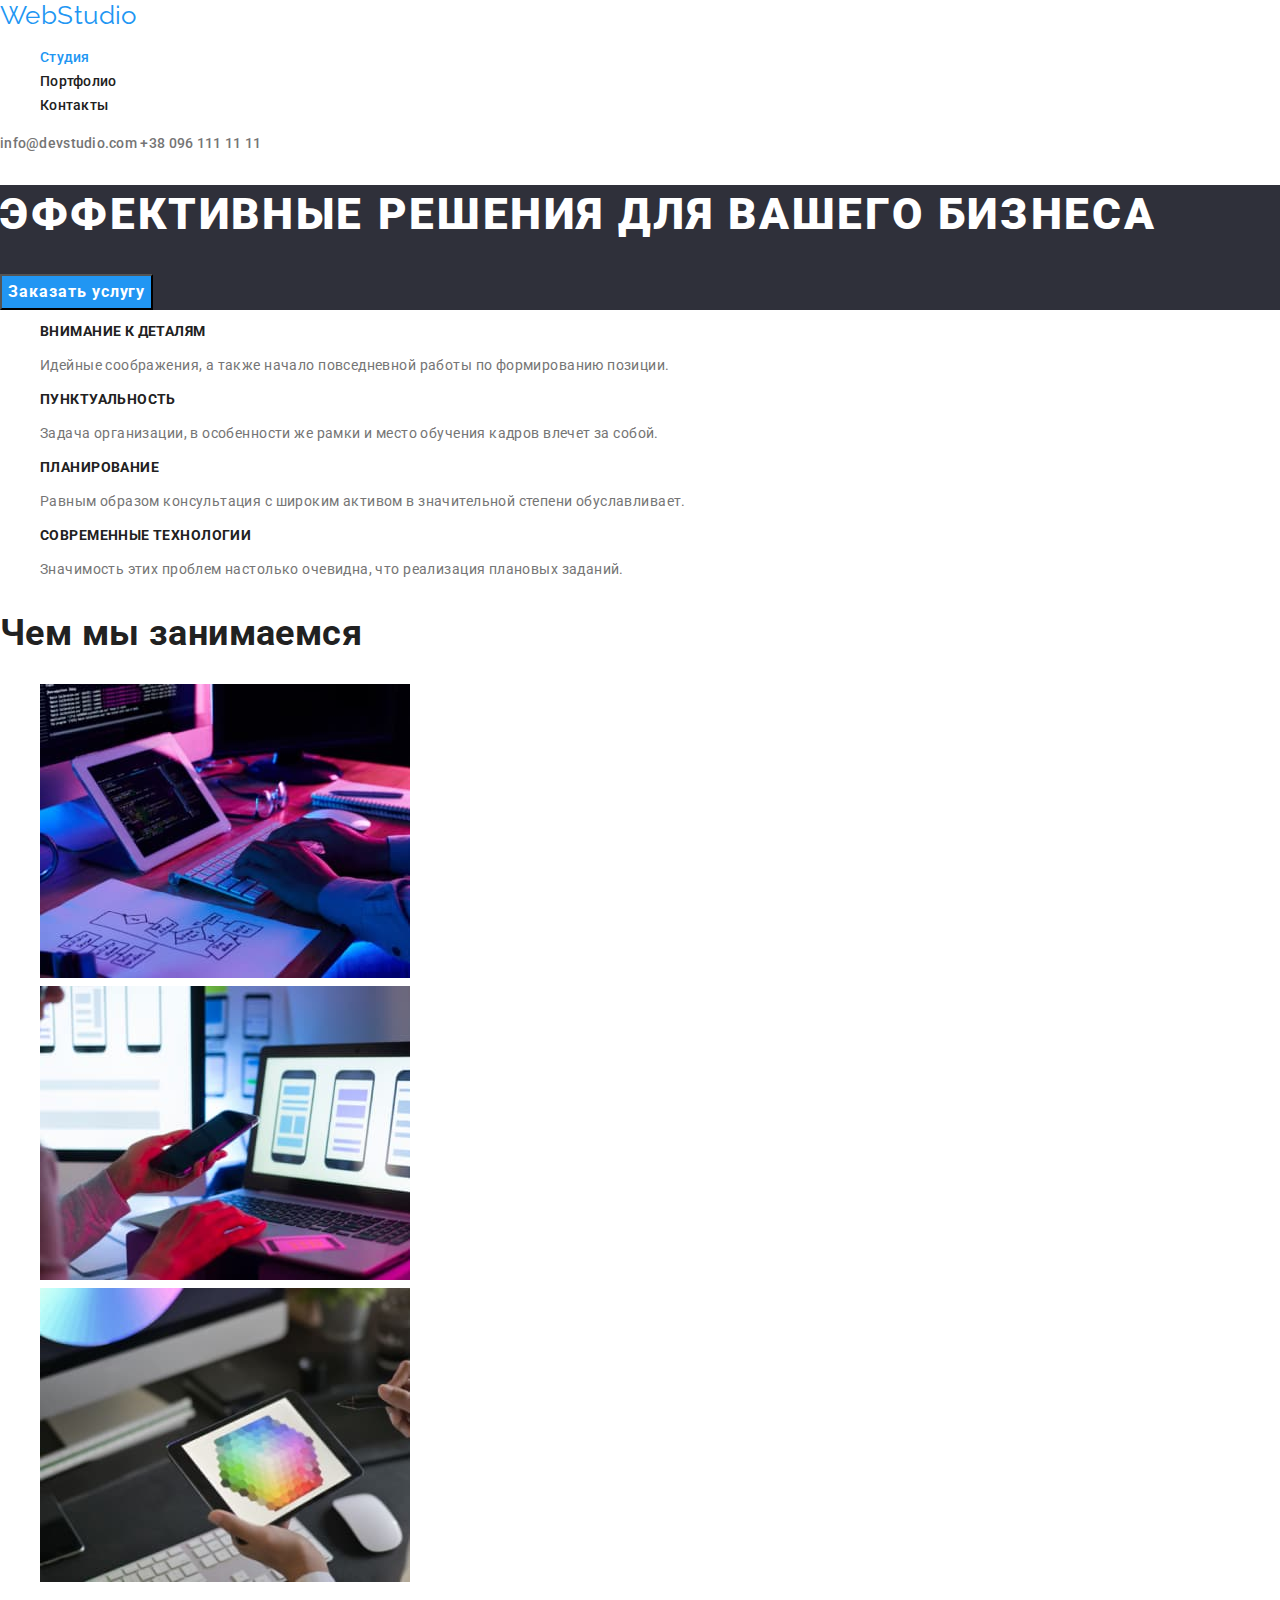
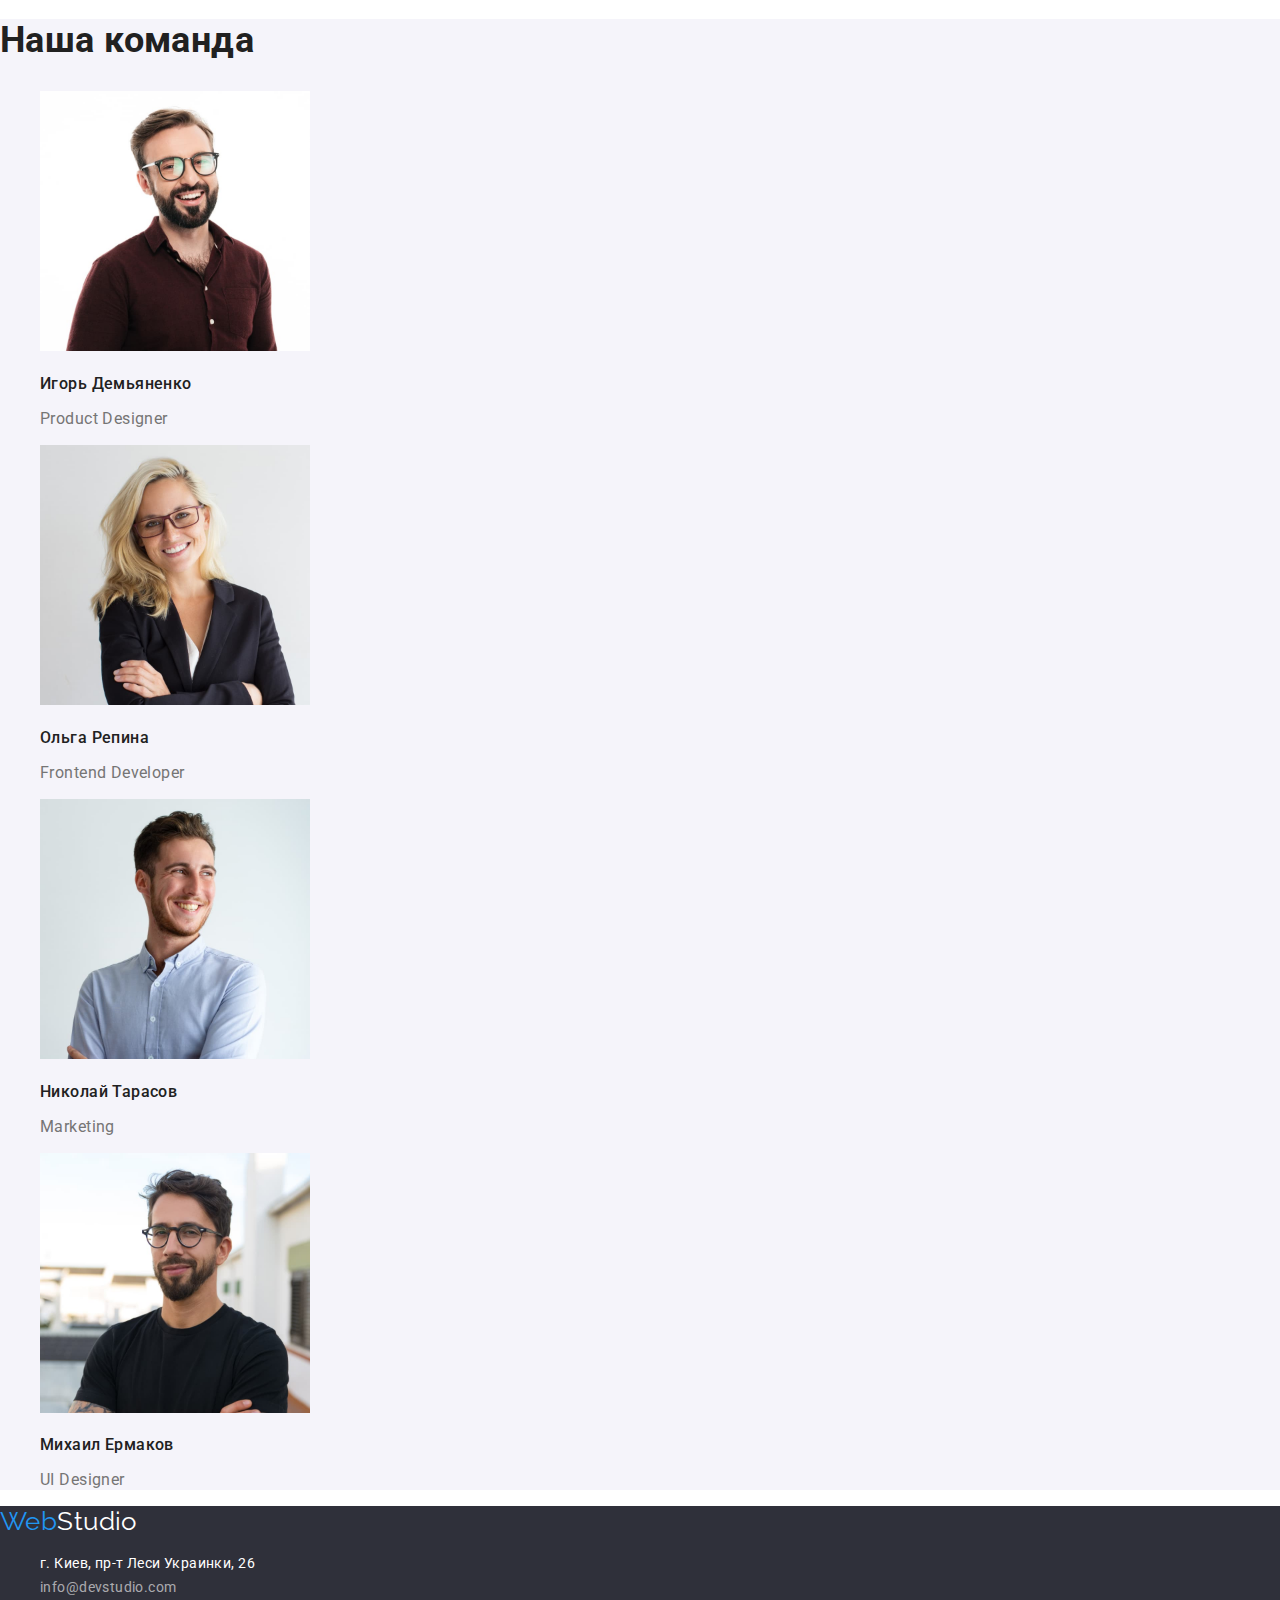
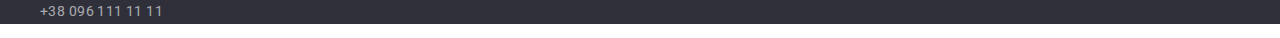
<file: index.html>
<!DOCTYPE html>
<html lang="ru">
<head>
    <meta charset="UTF-8">
    <meta http-equiv="X-UA-Compatible" content="IE=edge">
    <meta name="viewport" content="width=device-width, initial-scale=1.0">
    <title>WebStudio</title>
    <link rel="preconnect" href="https://fonts.gstatic.com">
    <link href="https://fonts.googleapis.com/css2?family=Raleway:wght@700&family=Roboto:wght@400;500;700;900&display=swap" rel="stylesheet">
    <link rel="stylesheet" href="https://cdnjs.cloudflare.com/ajax/libs/modern-normalize/1.0.0/modern-normalize.min.css">
    <link rel="stylesheet" href="./css/styles.css">
</head>
<body>
    <header>
        <nav>
          <a class="logotype link" lang="en" href="./index.html"><span class="logo-item">Web</span>Studio</a>
          <ul class="list">
            <li><a class="link navigation-link-current" href="./index.html">Студия</a></li>
            <li><a class="link navigation-link" href="./portfolio.html">Портфолио</a></li>
            <li><a class="link navigation-link" href="#contacts">Контакты</a></li>
          </ul>
        </nav>
        <a class="link contact-link" href="mailto:info@devstudio.com">info@devstudio.com</a>
        <a class="link contact-link" href="tel:+380961111111">+38 096 111 11 11</a>
    </header>
    <main>
        <section class="dark-bg">
            <div>
                <h1 class="title page-title">Эффективные решения для вашего бизнеса</h1>
                <button class="order-btn" type="button">Заказать услугу</button>
            </div>
        </section>
        <section>
                <h2 class="visually-hidden">Наши приоритеты</h2>
                <ul class="list">
                    <li>
                        <h3 class="details-section-title">Внимание к деталям</h3>
                        <p class="details-section-description">Идейные соображения, а также начало повседневной работы по формированию позиции.</p>
                    </li>
                    <li>
                        <h3 class="details-section-title">Пунктуальность</h3>
                        <p class="details-section-description">Задача организации, в особенности же рамки и место обучения кадров влечет за собой.</p>
                    </li>
                    <li>
                        <h3 class="details-section-title">Планирование</h3>
                        <p class="details-section-description">Равным образом консультация с широким активом в значительной степени обуславливает.</p>
                    </li>
                    <li>
                        <h3 class="details-section-title">Современные технологии</h3>
                        <p class="details-section-description">Значимость этих проблем настолько очевидна, что реализация плановых заданий.</p>
                    </li>
                </ul>
        </section>
        <section>
            <h2 class="title section-title">Чем мы занимаемся</h2>
            <ul class="list">
                <li><img src="./images/what-we-doing/img1.jpg" width="370" height="294" alt="programer-working-his-desk-office"></li>
                <li><img src="./images/what-we-doing/img2.jpg" width="370" height="294" alt="web-ui-designers-are-developing-application-smartphones"></li>
                <li><img src="./images/what-we-doing/img3.jpg" width="370" height="294" alt="creative-artist-web-design-with-working-colour-selection-graphic-tablet"></li>
            </ul>
        </section>
        <section class="team-bg">
            <h2 class="title section-title">Наша команда</h2>
            <ul class="list">
                <li><img src="./images/team/img-1.jpg" width="270" height="260" alt="Product Designer">
                  <h3 class="team-title">Игорь Демьяненко</h3>
                  <p class="team-description">Product Designer</p>
                </li>
                <li><img src="./images/team/img-2.jpg" width="270" height="260" alt="Frontend Developer">
                  <h3 class="team-title">Ольга Репина</h3>
                  <p class="team-description">Frontend Developer</p>
                </li>
                <li><img src="./images/team/img-3.jpg" width="270" height="260" alt="Marketing">
                  <h3 class="team-title">Николай Тарасов</h3>
                  <p class="team-description">Marketing</p>
                </li>
                <li><img src="./images/team/img-4.jpg" width="270" height="260" alt="UI Designer">
                  <h3 class="team-title">Михаил Ермаков</h3>
                  <p class="team-description">UI Designer</p>
                </li>
            </ul>
        </section>
    </main>
    <footer class="dark-bg"> 
        <div id="contacts">
            <a class="footer-logotype link" lang="en" href="./"><span class="logo-item">Web</span>Studio</a>
              <address class="address">
                <ul class="list">
                  <li><a class="footer-link link" href="https://goo.gl/maps/7YqHWknTkq1CUXk17">г. Киев, пр-т Леси Украинки, 26</a></li>
                  <li><a class="footer-link2 link" href="mailto:info@devstudio.com">info@devstudio.com</a></li>
                  <li><a class="footer-link2 link" href="tel:+380961111111">+38 096 111 11 11</a></li>
                </ul>
              </address>
        </div>
    </footer>

</body>
</html>
</file>
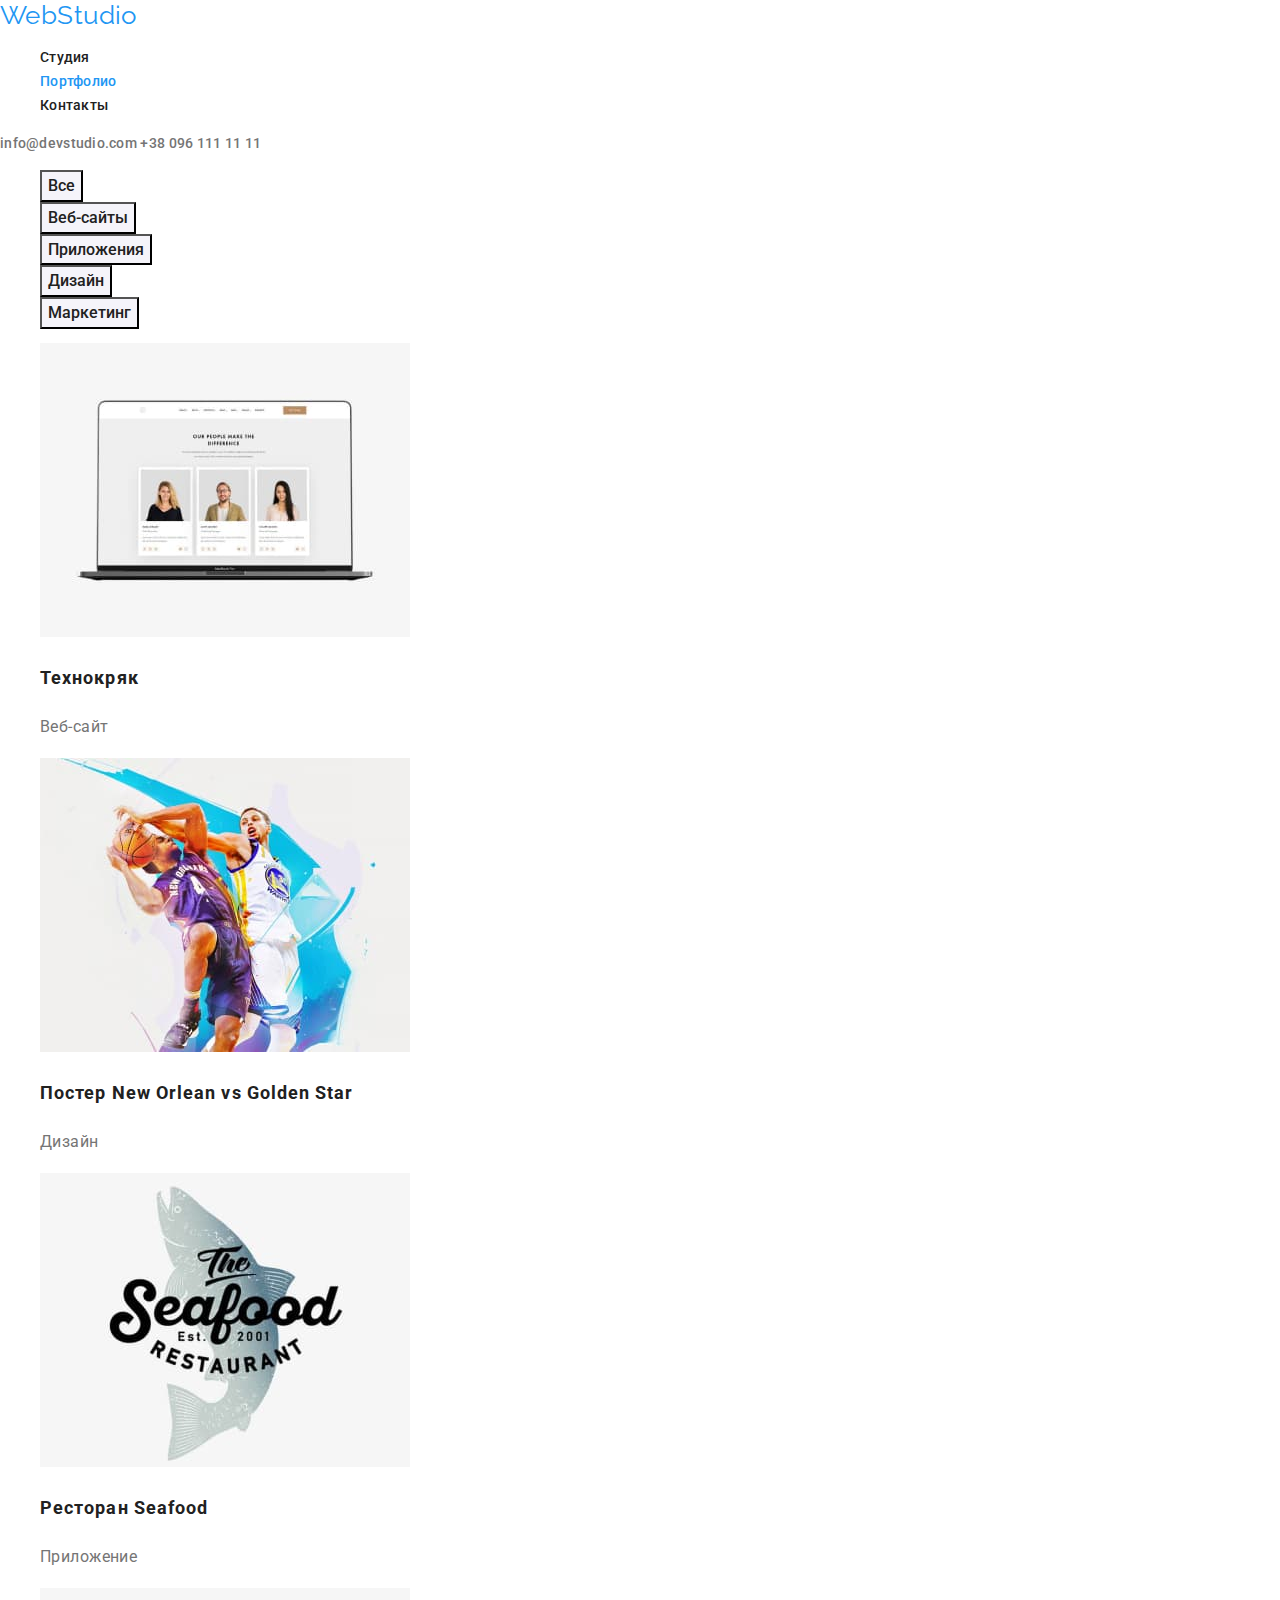
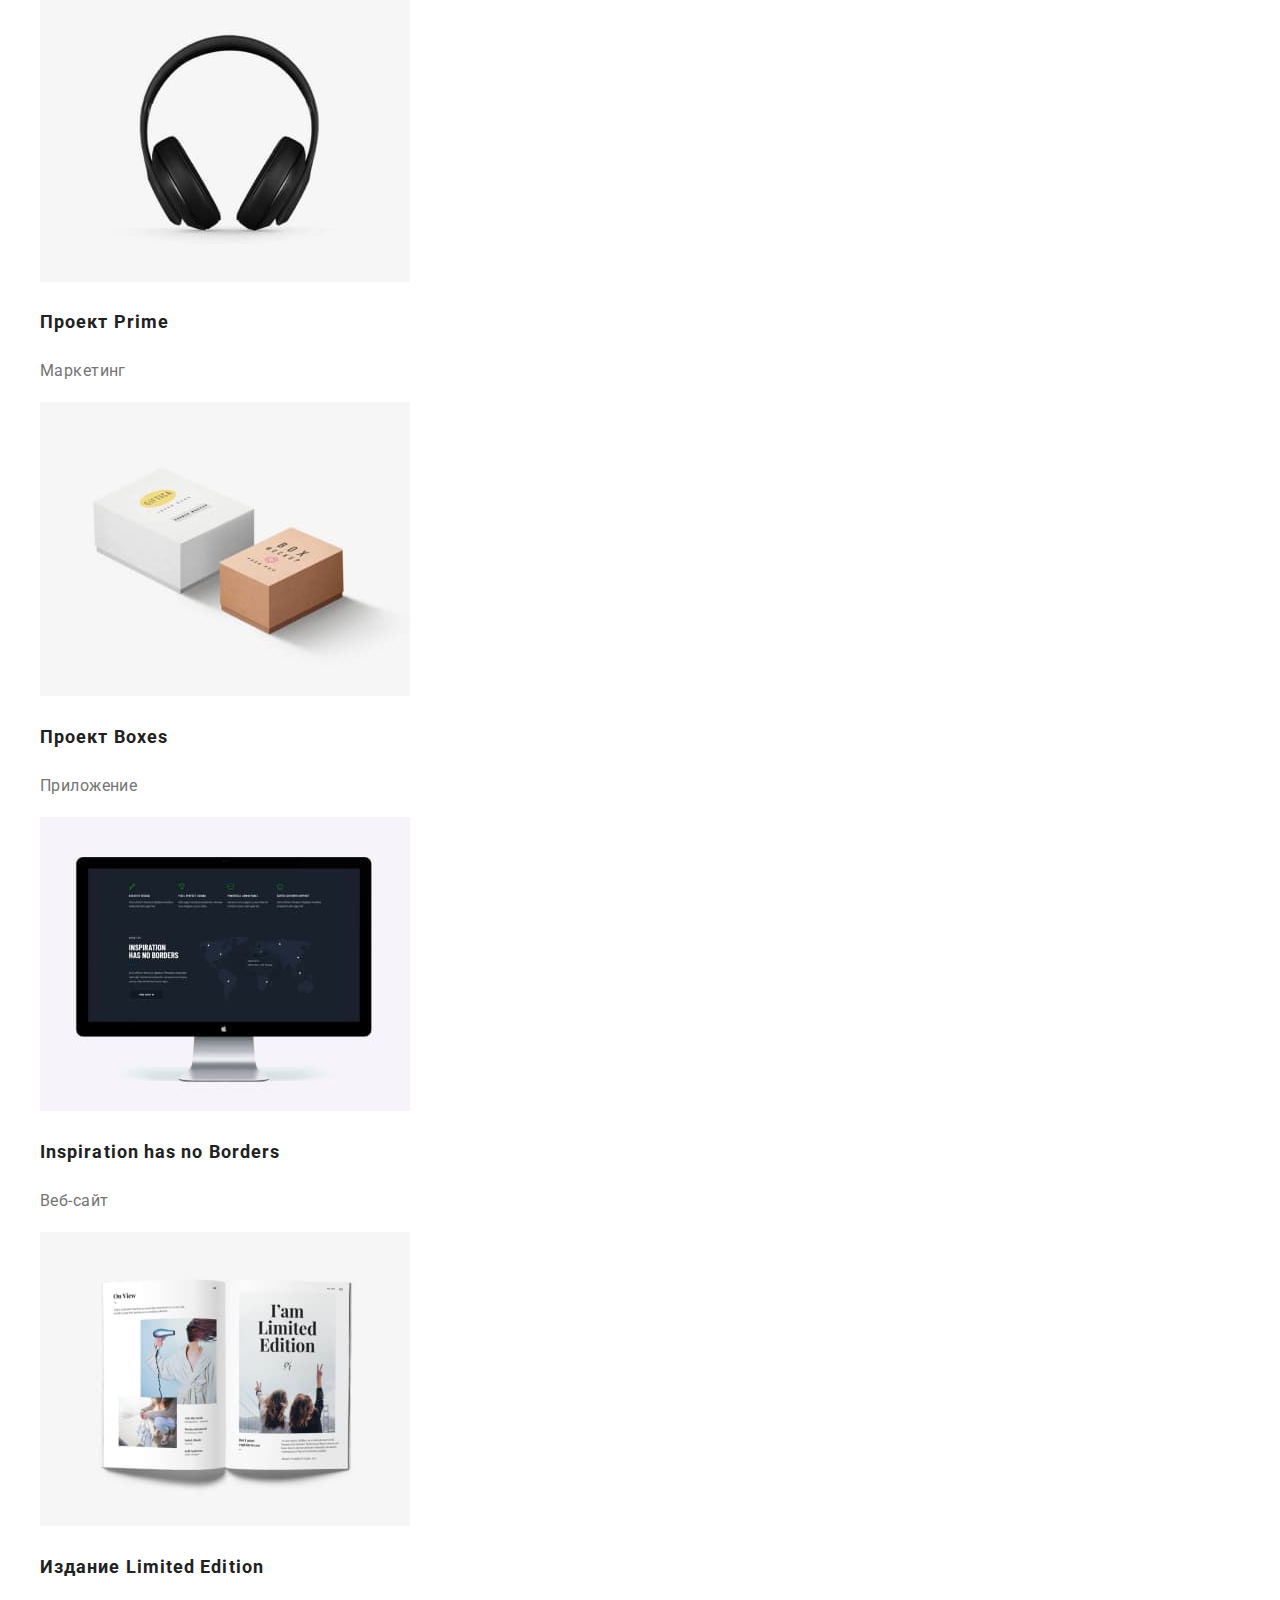
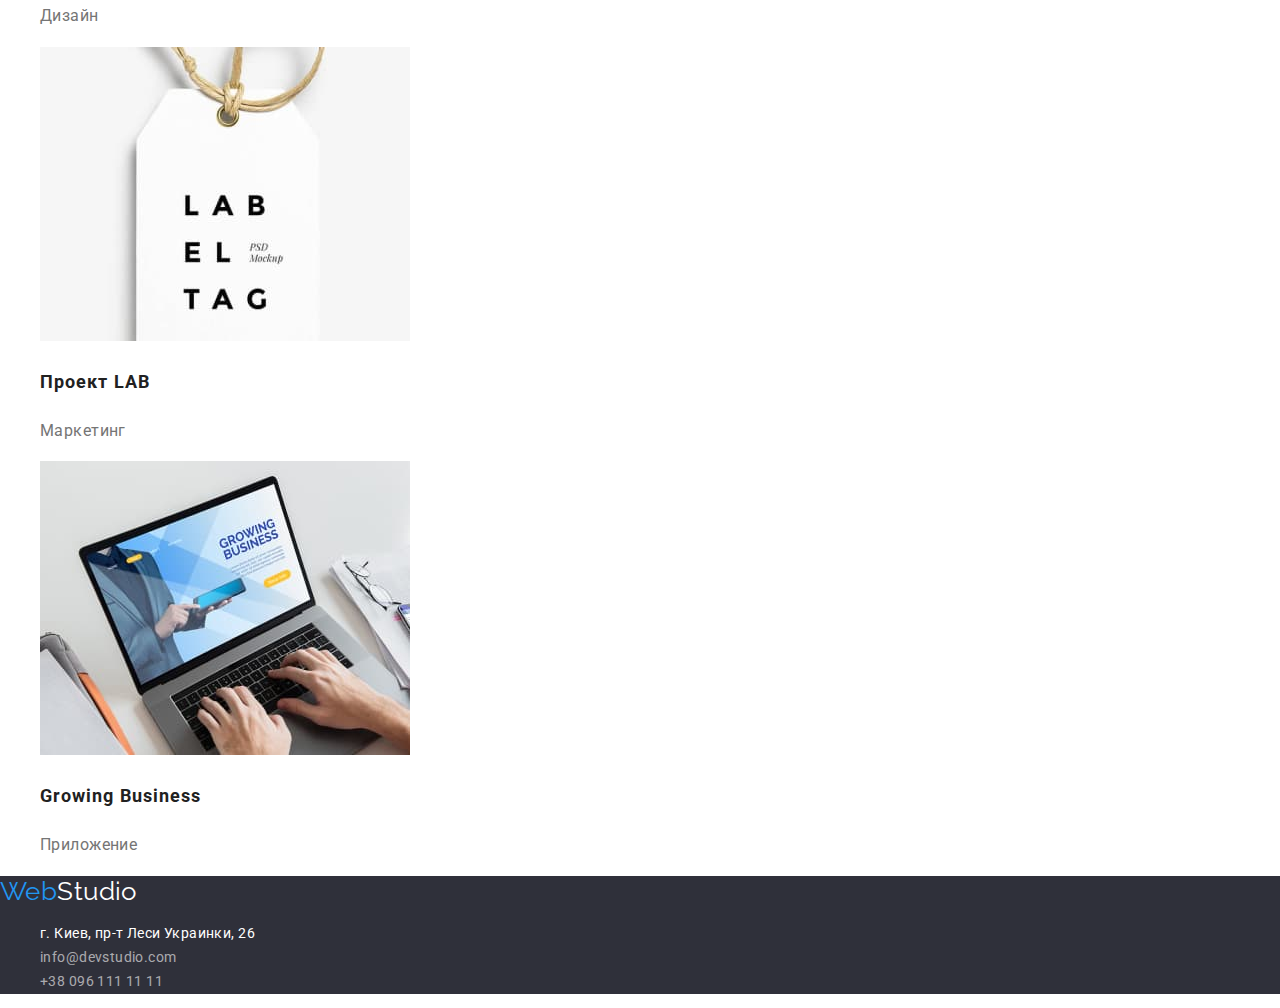
<file: portfolio.html>
<!DOCTYPE html>
<html lang="ru">
<head>
    <meta charset="UTF-8">
    <meta http-equiv="X-UA-Compatible" content="IE=edge">
    <meta name="viewport" content="width=device-width, initial-scale=1.0">
    <title>Portfolio</title>
    <link rel="preconnect" href="https://fonts.gstatic.com">
    <link href="https://fonts.googleapis.com/css2?family=Raleway:wght@700&family=Roboto:wght@400;500;700;900&display=swap" rel="stylesheet">
    <link rel="stylesheet" href="https://cdnjs.cloudflare.com/ajax/libs/modern-normalize/1.0.0/modern-normalize.min.css">
    <link rel="stylesheet" href="./css/styles.css">
</head>
<body>
    <header>
        <nav>
            <a class="logotype link" lang="en" href="./index.html"><span class="logo-item">Web</span>Studio</a>
            <ul class="list">
                <li><a class="link navigation-link" href="./index.html">Студия</a></li>
                <li><a class="link navigation-link-current" href="./portfolio.html">Портфолио</a></li>
                <li><a class="link navigation-link" href="#contacts">Контакты</a></li>
            </ul>
        </nav>
        <a class="link contact-link" href="mailto:info@devstudio.com">info@devstudio.com</a>
        <a class="link contact-link" href="tel:+380961111111">+38 096 111 11 11</a>
    </header>
    <main>
        <section>
            <div>
                <h1 class="visually-hidden">Фильтр-кнопки</h1>
                <ul class="list">
                    <li><button class="portfolio-button" type="button">Все</button></li>
                    <li><button class="portfolio-button" type="button">Веб-сайты</button></li>
                    <li><button class="portfolio-button" type="button">Приложения</button></li>
                    <li><button class="portfolio-button" type="button">Дизайн</button></li>
                    <li><button class="portfolio-button" type="button">Маркетинг</button></li>
                </ul>
                <ul class="list">
                    <li>
                        <img src="./images/portfolio/portfolio1.jpg" width="370" height="294" alt="Технокряк">
                        <div>
                            <h2 class="portfolio-title">Технокряк</h2>
                            <p class="portfolio-description">Веб-сайт</p>
                        </div>
                    </li>
                    <li>
                        <img src="./images/portfolio/portfolio2.jpg" width="370" height="294" alt="Постер New Orlean vs Golden Star">
                        <div>
                            <h2 class="portfolio-title">Постер New Orlean vs Golden Star</h2>
                            <p class="portfolio-description">Дизайн</p>
                        </div>
                    </li>
                    <li>
                        <img src="./images/portfolio/portfolio3.jpg" width="370" height="294" alt="Ресторан Seafood">
                        <div>
                            <h2 class="portfolio-title">Ресторан Seafood</h2>
                            <p class="portfolio-description">Приложение</p>
                        </div>
                    </li>
                    <li>
                        <img src="./images/portfolio/portfolio4.jpg" width="370" height="294" alt="Проект Prime">
                        <div>
                            <h2 class="portfolio-title">Проект Prime</h2>
                            <p class="portfolio-description">Маркетинг</p>
                        </div>
                    </li>
                    <li>
                        <img src="./images/portfolio/portfolio5.jpg" width="370" height="294" alt="Проект Boxes">
                        <div>
                            <h2 class="portfolio-title">Проект Boxes</h2>
                            <p class="portfolio-description">Приложение</p>
                        </div>
                    </li>
                    <li>
                        <img src="./images/portfolio/portfolio6.jpg" width="370" height="294" alt="Inspiration has no Borders">
                        <div>
                            <h2 class="portfolio-title">Inspiration has no Borders</h2>
                            <p class="portfolio-description">Веб-сайт</p>
                        </div>
                    </li>
                    <li>
                        <img src="./images/portfolio/portfolio7.jpg" width="370" height="294" alt="Издание Limited Edition">
                        <div>
                            <h2 class="portfolio-title">Издание Limited Edition</h2>
                            <p class="portfolio-description">Дизайн</p>
                        </div>
                    </li>
                    <li>
                        <img src="./images/portfolio/portfolio8.jpg" width="370" height="294" alt="Проект LAB">
                        <div>
                            <h2 class="portfolio-title">Проект LAB</h2>
                            <p class="portfolio-description">Маркетинг</p>
                        </div>
                    </li>
                    <li>
                        <img src="./images/portfolio/portfolio9.jpg" width="370" height="294" alt="Growing Business">
                        <div>
                            <h2 class="portfolio-title">Growing Business</h2>
                            <p class="portfolio-description">Приложение</p>
                        </div>
                    </li>
                </ul>
            </div>
        </section>
    </main>
    <footer class="dark-bg">
        <div id="contacts">
            <a class="footer-logotype link" lang="en" href="./"><span class="logo-item">Web</span>Studio</a>
            <address class="address">
                <ul class="list">
                    <li><a class="footer-link link" href="https://goo.gl/maps/7YqHWknTkq1CUXk17">г. Киев, пр-т Леси Украинки, 26</a></li>
                    <li><a class="footer-link2 link" href="mailto:info@devstudio.com">info@devstudio.com</a></li>
                    <li><a class="footer-link2 link" href="tel:+380961111111">+38 096 111 11 11</a></li>
                </ul>
            </address>
        </div>
    </footer>
    
</body>
</html>
</file>
<file: css/styles.css>
:root {
  --main-text-color: #757575;
  --main-title-color: #212121;
  --alt-title-color: #fff;
  --accent-color: #2196f3;
  --bg-color: #2f303a;
  --second-bg-color: #f5f4fa;
  --alt-text-color: #fff9;

  --main-font: "Roboto", sans-serif;
  --logo-font: "Raleway", sans-serif;
}

body {
  font-family: var(--main-font);
  font-size: 14px;
  line-height: 1.71;
  letter-spacing: 0.03em;
  color: var(--main-text-color);
}
.visually-hidden {
  position: absolute !important;
  clip: rect(1px 1px 1px 1px);
  clip: rect(1px, 1px, 1px, 1px);
  padding: 0 !important;
  border: 0 !important;
  height: 1px !important;
  width: 1px !important;
  overflow: hidden;
}
.link {
  color: inherit;
  text-decoration: none;
}
.link:hover,
.link:focus {
  color: var(--accent-color);
}

.logotype {
  font-family: var(--logo-font);
  font-size: 26px;
  line-height: 1.19;
  color: var(--main-title-color);
}
.list {
  list-style: none;
}
.list .link.navigation-link-current {
  color: var(--accent-color);
}
.navigation-link,
.navigation-link-current {
  font-weight: 500;
  line-height: 1.14;
  letter-spacing: 0.02em;
  color: var(--main-title-color);
}
.contact-link {
  font-weight: 500;
  line-height: 1.14;
  letter-spacing: 0.02em;
}
.order-btn {
  font-family: inherit;
  font-weight: bold;
  font-size: 16px;
  line-height: 1.87;
  letter-spacing: 0.06em;
  color: var(--alt-title-color);
  background-color: var(--accent-color);
  cursor: pointer;
}
.portfolio-button {
  font-family: inherit;
  font-weight: 500;
  font-size: 16px;
  line-height: 1.62;
  color: var(--main-title-color);
  background-color: var(--second-bg-color);
  cursor: pointer;
}

.portfolio-button:hover,
.portfolio-button:focus {
  color: var(--alt-title-color);
  background-color: var(--accent-color);
}
.address {
  font-style: inherit;
}
.title {
  font-family: var(--main-font);
}
.page-title {
  font-weight: 900;
  font-size: 44px;
  line-height: 1.36;
  letter-spacing: 0.06em;
  text-transform: uppercase;
  color: var(--alt-title-color);
}
.section-title {
  font-size: 36px;
  line-height: 1.17;
  color: var(--main-title-color);
}
.details-section-title {
  font-size: 14px;
  line-height: 1.14;
  text-transform: uppercase;
  color: var(--main-title-color);
}
/* .details-section-description {
} */
.team-title {
  font-weight: 500;
  font-size: 16px;
  line-height: 1.18;
  color: var(--main-title-color);
}
.team-description {
  font-size: 16px;
  line-height: 1.18;
}
.dark-bg {
  background-color: var(--bg-color);
}
.team-bg {
  background-color: var(--second-bg-color);
}

.footer-logotype {
  font-family: var(--logo-font);
  font-size: 26px;
  line-height: 1.19;
  color: var(--alt-title-color);
}
.logo-item {
  color: var(--accent-color);
}
.footer-link {
  color: var(--alt-title-color);
}
.footer-link2 {
  color: var(--alt-text-color);
}
.portfolio-title {
  font-size: 18px;
  line-height: 2;
  letter-spacing: 0.06em;
  color: var(--main-title-color);
}
.portfolio-description {
  font-size: 16px;
  line-height: 1.87;
  color: var(--main-text-color);
}
</file>
